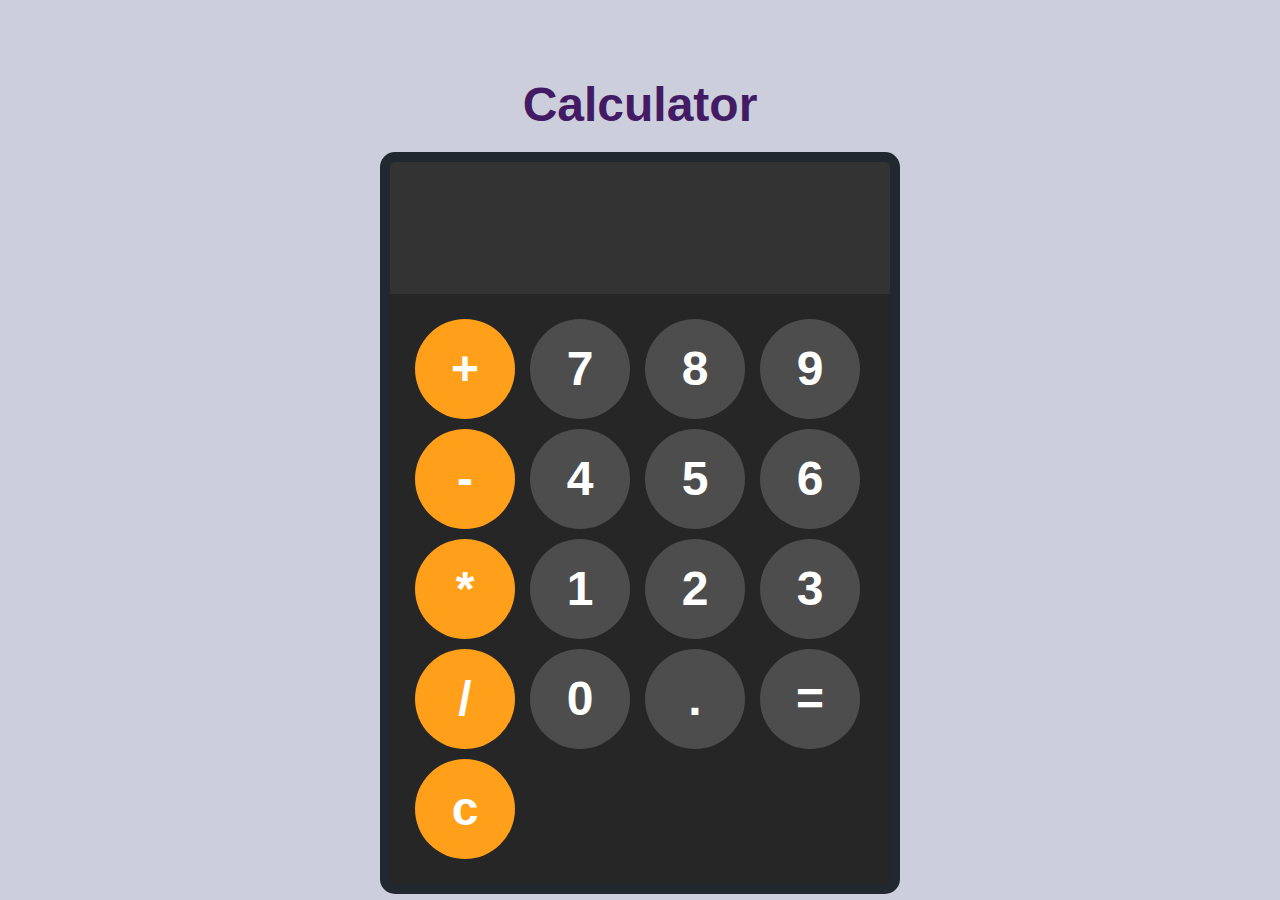
<file: calculator/index.html>
<!DOCTYPE html>
<html lang="en">

<head>
    <meta charset="UTF-8">
    <meta name="viewport" content="width=device-width, initial-scale=1.0">
    <link rel="stylesheet" href="style.css">
    <title>calculator</title>
</head>

<body>
    <div id="calculator-container">
        <h1>Calculator</h1>
    <div id="calculator">
        <input id="display" readonly>
        <div id="keys">
            <button onclick="appendToDisplay('+')" class="operator-btn" >+</button>
            <button onclick="appendToDisplay('7')">7</button>
            <button onclick="appendToDisplay('8')">8</button>
            <button onclick="appendToDisplay('9')">9</button>
            <button onclick="appendToDisplay('-')" class="operator-btn">-</button>
            <button onclick="appendToDisplay('4')">4</button>
            <button onclick="appendToDisplay('5')">5</button>
            <button onclick="appendToDisplay('6')">6</button>
            <button onclick="appendToDisplay('*')" class="operator-btn">*</button>
            <button onclick="appendToDisplay('1')">1</button>
            <button onclick="appendToDisplay('2')">2</button>
            <button onclick="appendToDisplay('3')">3</button>
            <button onclick="appendToDisplay('/')" class="operator-btn">/</button>
            <button onclick="appendToDisplay('0')">0</button>
            <button onclick="appendToDisplay('.')">.</button>
            <button onclick="calculate()">=</button>
            <button onclick="clearDisplay()"class="operator-btn">c</button>

        </div>
    </div>
    </div>
    <script src="script.js"></script>
</body>

</html>
</file>
<file: calculator/style.css>
#calculator-container {
    text-align: center;
    display: flex;
    flex-direction: column;
    align-items: center;
   
}

#calculator-container h1 {
    font-family: sans-serif;
    font-size: 3rem;
    color: hsl(272, 57%, 25%);
    margin-bottom: 20px;
    margin-top: 70px;
    animation: backgroundAnimation 20s infinite linear alternate;
}
@keyframes backgroundAnimation {
    0% {
        color:  hsl(229, 18%, 83%);
    }
    50% {
        color: hsl(272, 57%, 25%);
    }
    100% {
        color:   hsl(229, 18%, 83%);
    }
}


/* body {
    margin: 0;
    display: flex;
    justify-content: center;
    align-items: center;
    height: 100vh;
    background-color: hsl(229, 18%, 83%);

} */
body {
    margin: 0;
    display: flex;
    justify-content: center;
    align-items: center;
    height: 100vh;
    background-color: hsl(229, 18%, 83%);
    animation: backgroundAnimation 20s infinite linear alternate;
}

@keyframes backgroundAnimation {
    0% {
        background-color: hsl(228, 69%, 16%);
    }
    50% {
        background-color: hsl(229, 50%, 83%);
    }
    100% {
        background-color:  hsl(228, 69%, 16%);
    }
}


/* #calculator {
    font-family: Arial, sans-serif;
    background-color: hsl(0, 0%, 15%);
    border-radius: 15px;
    max-width: 500px;
    overflow: hidden;
    border: px solid black;
} */
#calculator {
    font-family: Arial, sans-serif;
    background-color: hsl(0, 0%, 15%);
    border-radius: 15px;
    max-width: 500px;
    overflow: hidden;
    position: relative;
    z-index: 1;
    border: 10px solid rgba(8, 62, 112, 0.134);
    animation: borderAnimation 5s infinite alternate;
}

@keyframes borderAnimation {
    0% {
        border-color:rgba(8, 62, 112, 0.134) ;
    }
    50% {
        border-color: rgba(220, 225, 225, 0.337);
    }
    100% {
        border-color: rgba(8, 62, 112, 0.134);
    }
}


#display {
    width: 100%;
    padding: 20px;
    font-size: 5rem;
    text-align: left;
    border: none;
    background-color: hsl(0, 0%, 20%);
    color: white;

}

#keys {
    display: grid;
    grid-template-columns: repeat(4, 1fr);
    gap: 10px;
    padding: 25px;
}

button {
    width: 100px;
    height: 100px;
    border-radius: 50px;
    border: none;
    background-color: hsl(0, 0%, 30%);
    color: white;
    font-size: 3rem;
    font-weight: bold;
    cursor: pointer;
}

button:hover {
    background-color: hsl(0, 0%, 40%);
}

button:active {
    background-color: hsl(0, 0%, 50%);
}

.operator-btn {
    background-color: hsl(35, 100%, 55%);
}

.operator-btn:hover {
    background-color: hsl(35, 100%, 65%);
}

.operator-btn:active {
    background-color: hsl(35, 100%, 75%);
}
</file>
